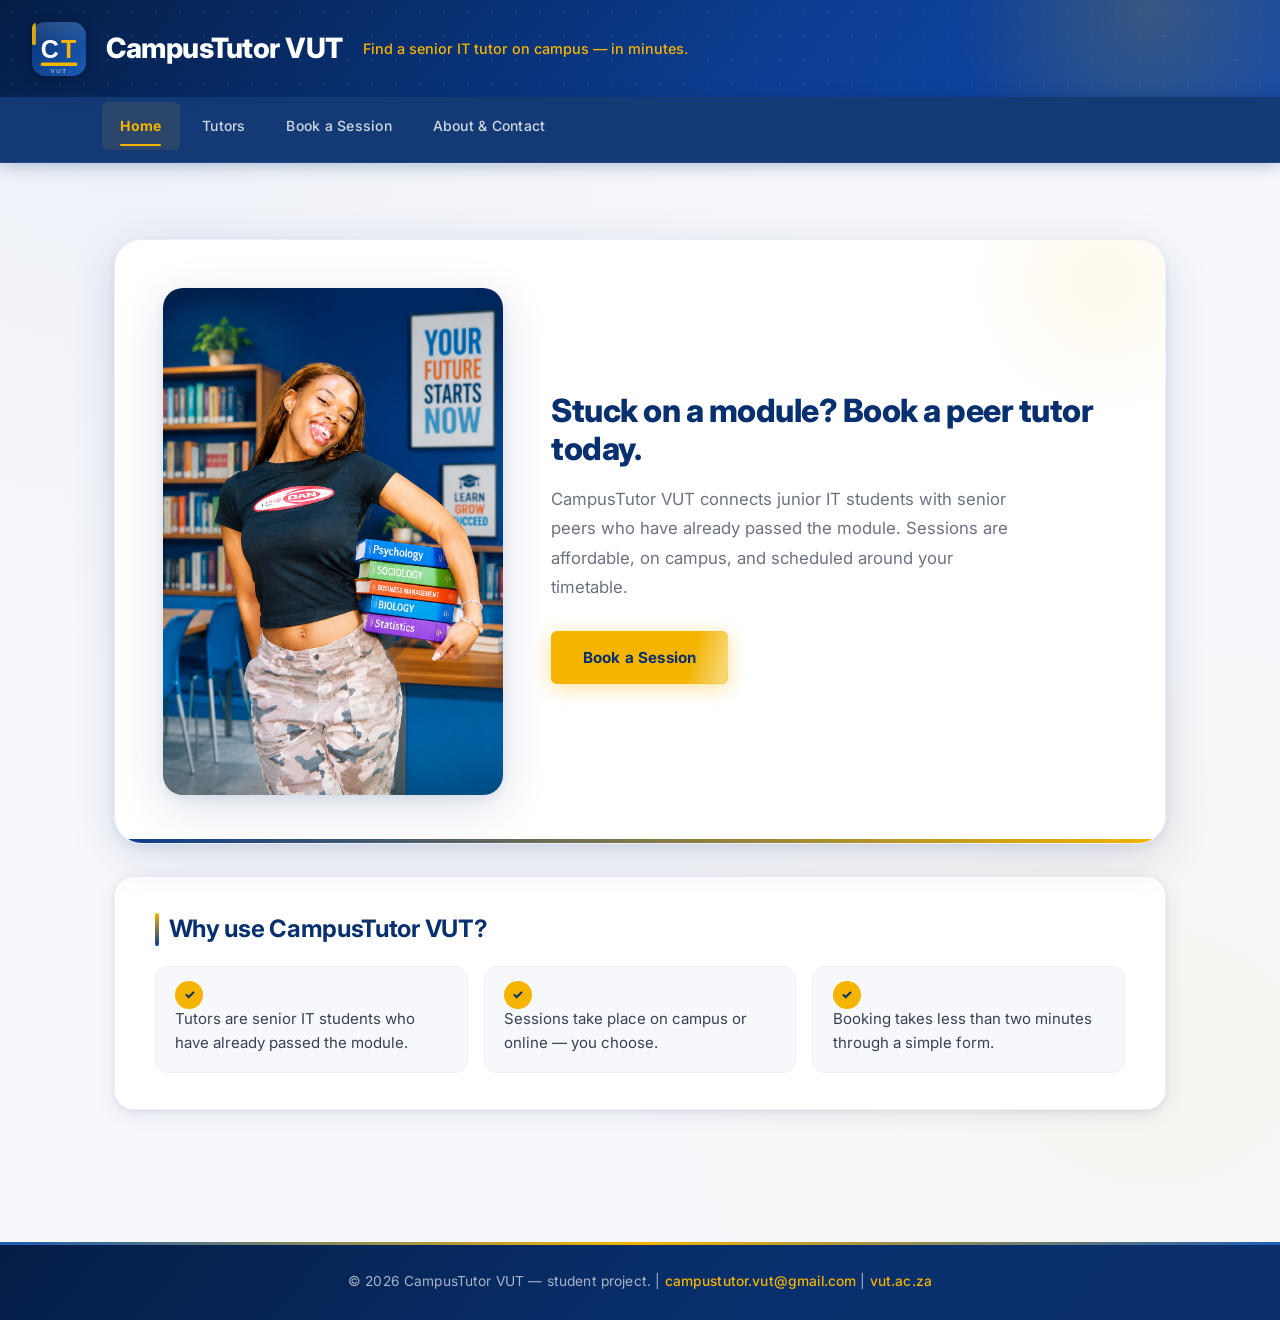
<file: index.html>
<!DOCTYPE html>
<html lang="en">
<head>
    <meta charset="UTF-8">
    <meta name="viewport" content="width=device-width, initial-scale=1.0">
    <title>CampusTutor VUT — peer tutoring for IT students</title>
    <link rel="stylesheet" href="styles.css">
</head>
<body>
    <header class="banner">
        <a href="index.html"><img src="images/logo.svg" alt="CampusTutor VUT logo"></a>
        <h1>CampusTutor VUT</h1>
        <p class="tagline">Find a senior IT tutor on campus — in minutes.</p>
    </header>

    <nav class="main-nav">
        <ul>
            <li><a href="index.html" class="active">Home</a></li>
            <li><a href="tutors.html">Tutors</a></li>
            <li><a href="book.html">Book a Session</a></li>
            <li><a href="about.html">About &amp; Contact</a></li>
        </ul>
    </nav>

    <main class="container">
        <section class="hero">
            <img src="images/hero.gif" alt="Animated illustration of a student booking a tutor">
            <div class="hero-text">
                <h2>Stuck on a module? Book a peer tutor today.</h2>
                <p>CampusTutor VUT connects junior IT students with senior peers who have already passed the module. Sessions are affordable, on campus, and scheduled around your timetable.</p>
                <a href="book.html" class="btn-primary">Book a Session</a>
            </div>
        </section>

        <section class="features">
            <h2>Why use CampusTutor VUT?</h2>
            <ul>
                <li>Tutors are senior IT students who have already passed the module.</li>
                <li>Sessions take place on campus or online — you choose.</li>
                <li>Booking takes less than two minutes through a simple form.</li>
            </ul>
        </section>
    </main>

    <footer>
        <p>&copy; 2026 CampusTutor VUT — student project. |
           <a href="mailto:campustutor.vut@gmail.com">campustutor.vut@gmail.com</a> |
           <a href="https://www.vut.ac.za" target="_blank" rel="noopener">vut.ac.za</a></p>
    </footer>
</body>
</html>
</file>
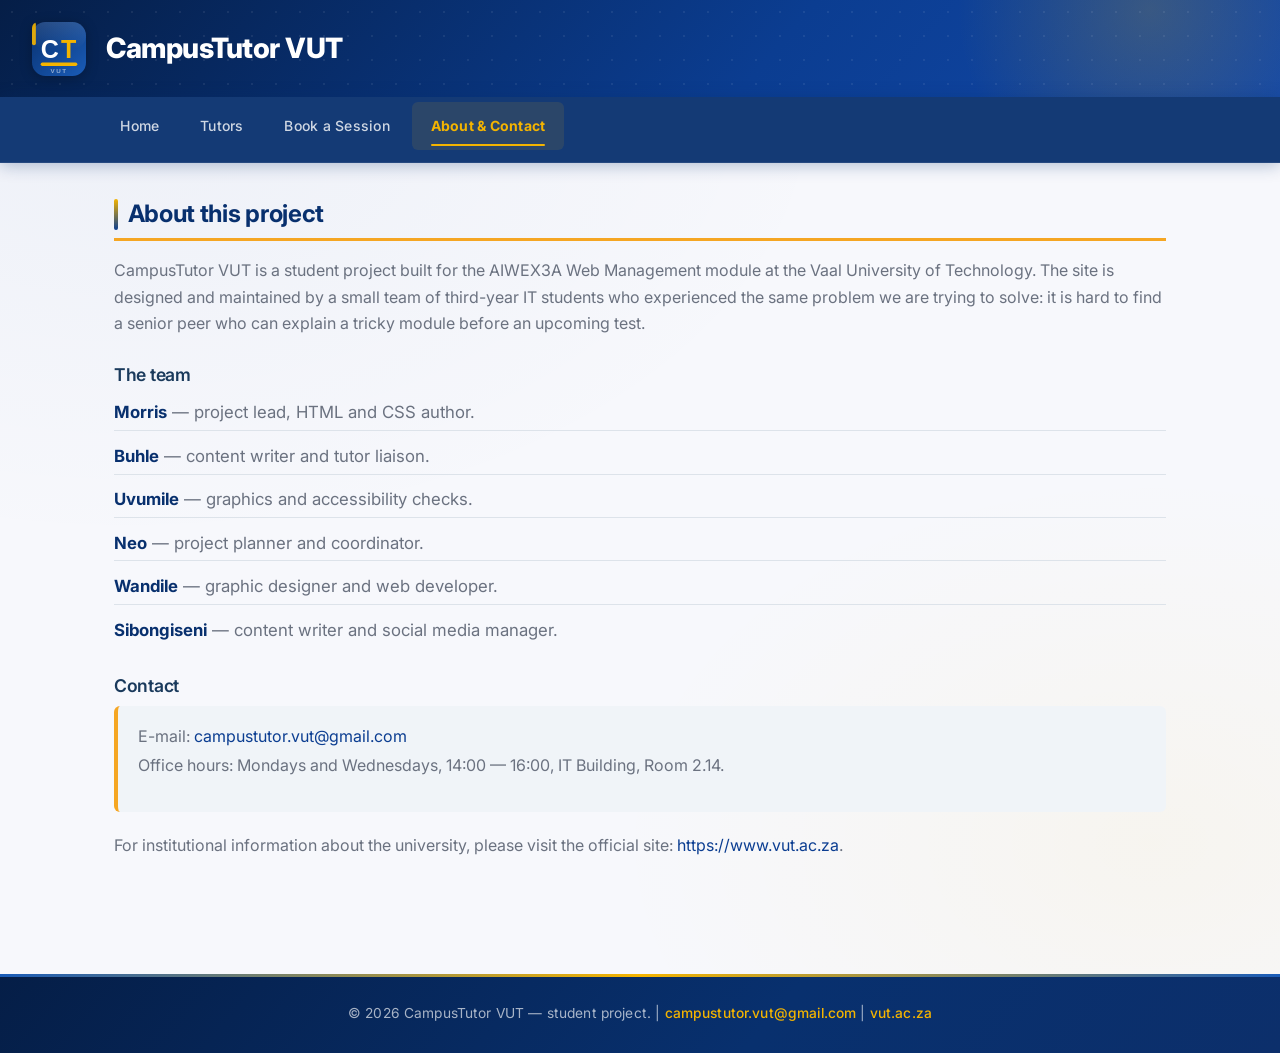
<file: about.html>
<!DOCTYPE html>
<html lang="en">
<head>
    <meta charset="UTF-8">
    <meta name="viewport" content="width=device-width, initial-scale=1.0">
    <title>About &amp; Contact — CampusTutor VUT</title>
    <link rel="stylesheet" href="styles.css">
    <!-- Embedded CSS: page-specific styles for the About page -->
    <style>
        main h2 {
            color: #1a3a5c;
            border-bottom: 3px solid #f5a623;
            padding-bottom: 0.5rem;
            margin-bottom: 1rem;
        }

        main h3 {
            color: #1a3a5c;
            margin-top: 1.75rem;
        }

        .team-list {
            list-style: none;
            padding: 0;
        }

        .team-list li {
            padding: 0.6rem 0.75rem;
            border-bottom: 1px solid #dde3ea;
            font-size: 1.05rem;
        }

        .team-list li:last-child {
            border-bottom: none;
        }

        .contact-box {
            background-color: #f0f4f8;
            border-left: 4px solid #f5a623;
            padding: 1rem 1.25rem;
            border-radius: 6px;
            margin-top: 0.5rem;
            line-height: 1.8;
        }
    </style>
</head>
<body>
    <header class="banner">
        <a href="index.html"><img src="images/logo.svg" alt="CampusTutor VUT logo"></a>
        <h1>CampusTutor VUT</h1>
    </header>

    <nav class="main-nav">
        <ul>
            <li><a href="index.html">Home</a></li>
            <li><a href="tutors.html">Tutors</a></li>
            <li><a href="book.html">Book a Session</a></li>
            <li><a href="about.html" class="active">About &amp; Contact</a></li>
        </ul>
    </nav>

    <main class="container">
        <h2>About this project</h2>
        <p>CampusTutor VUT is a student project built for the AIWEX3A Web Management module at the Vaal University of Technology. The site is designed and maintained by a small team of third-year IT students who experienced the same problem we are trying to solve: it is hard to find a senior peer who can explain a tricky module before an upcoming test.</p>

        <h3>The team</h3>
        <ul class="team-list">
            <li><strong>Morris</strong> — project lead, HTML and CSS author.</li>
            <li><strong>Buhle</strong> — content writer and tutor liaison.</li>
            <li><strong>Uvumile</strong> — graphics and accessibility checks.</li>
            <li><strong>Neo</strong> — project planner and coordinator.</li>
            <li><strong>Wandile</strong> — graphic designer and web developer.</li>
            <li><strong>Sibongiseni</strong> — content writer and social media manager.</li>
        </ul>

        <h3>Contact</h3>
        <div class="contact-box">
            <p>E-mail: <a href="mailto:campustutor.vut@gmail.com">campustutor.vut@gmail.com</a><br>
               Office hours: Mondays and Wednesdays, 14:00 — 16:00, IT Building, Room 2.14.</p>
        </div>

        <p style="margin-top: 1.25rem;">For institutional information about the university, please visit the official site:
           <a href="https://www.vut.ac.za" target="_blank" rel="noopener">https://www.vut.ac.za</a>.</p>
    </main>

    <footer>
        <p>&copy; 2026 CampusTutor VUT — student project. |
           <a href="mailto:campustutor.vut@gmail.com">campustutor.vut@gmail.com</a> |
           <a href="https://www.vut.ac.za" target="_blank" rel="noopener">vut.ac.za</a></p>
    </footer>
</body>
</html>
</file>
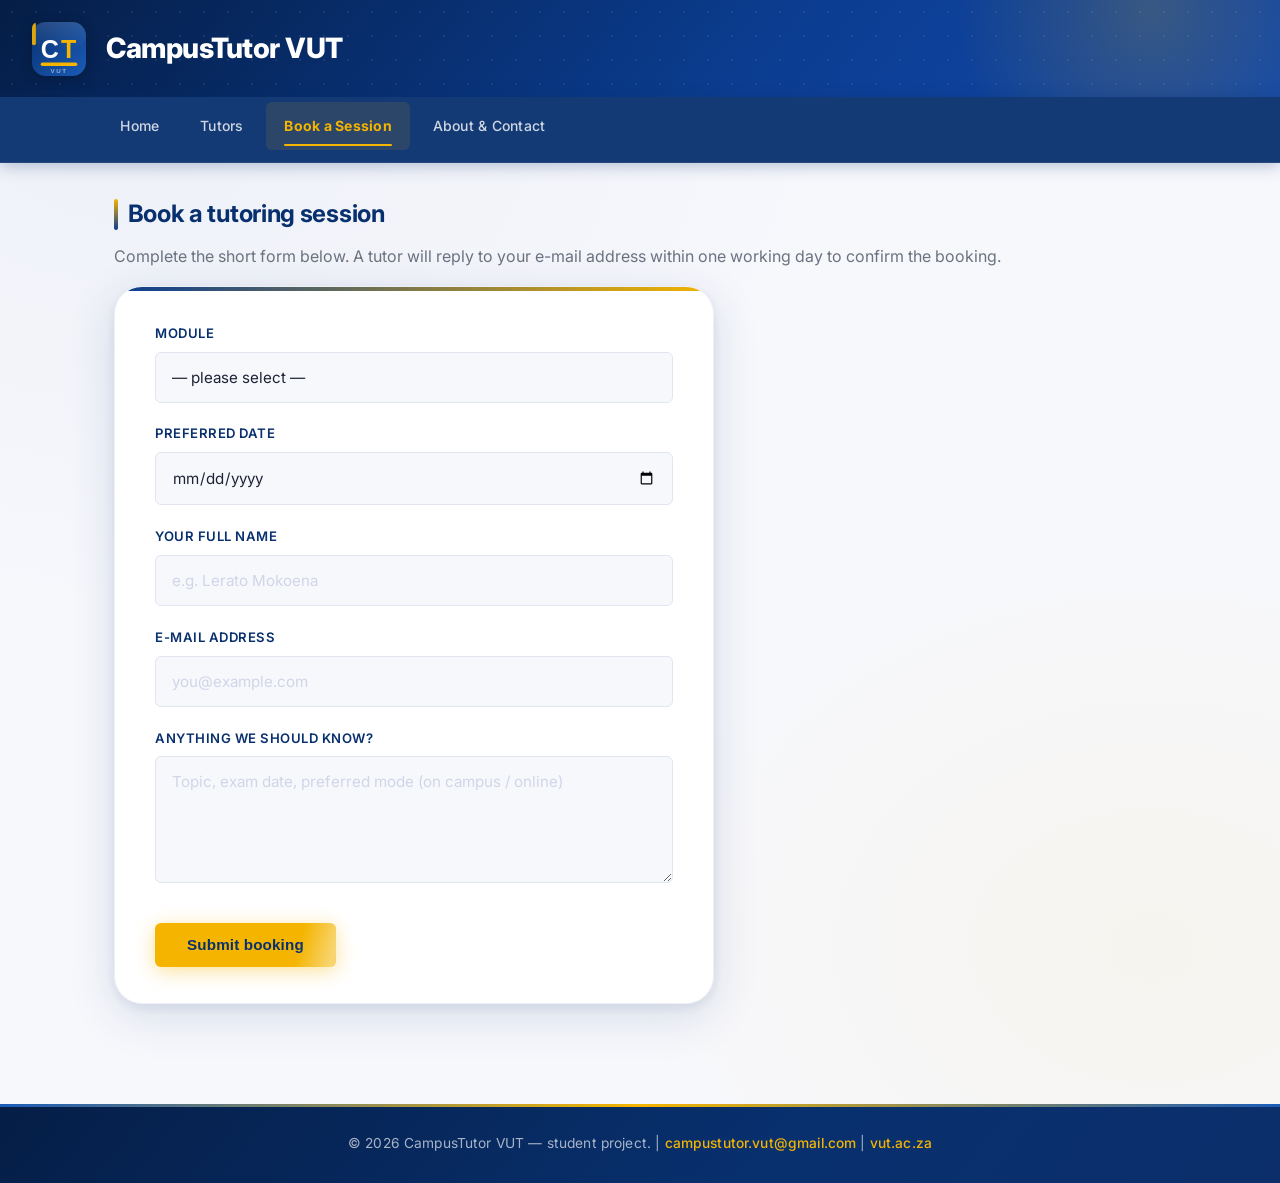
<file: book.html>
<!DOCTYPE html>
<html lang="en">
<head>
    <meta charset="UTF-8">
    <title>Book a Session — CampusTutor VUT</title>
    <link rel="stylesheet" href="styles.css">
</head>
<body>
    <header class="banner">
        <a href="index.html"><img src="images/logo.svg" alt="CampusTutor VUT logo"></a>
        <h1>CampusTutor VUT</h1>
    </header>

    <nav class="main-nav">
        <ul>
            <li><a href="index.html">Home</a></li>
            <li><a href="tutors.html">Tutors</a></li>
            <li><a href="book.html" class="active">Book a Session</a></li>
            <li><a href="about.html">About &amp; Contact</a></li>
        </ul>
    </nav>

    <main class="container">
        <h2>Book a tutoring session</h2>
        <p>Complete the short form below. A tutor will reply to your e-mail address within one working day to confirm the booking.</p>

        <form class="booking-form" action="thank-you.html" method="post">
            <div class="field">
                <label for="module">Module</label>
                <select id="module" name="module" required>
                    <option value="">— please select —</option>
                    <option value="WEDE2A">WEDE2A — Web Development</option>
                    <option value="PROG2A">PROG2A — Programming</option>
                    <option value="DBAS2A">DBAS2A — Databases</option>
                    <option value="NETW2A">NETW2A — Networking</option>
                    <option value="AIWEX3A">AIWEX3A — Web Management</option>
                </select>
            </div>

            <div class="field">
                <label for="date">Preferred date</label>
                <input type="date" id="date" name="date" required>
            </div>

            <div class="field">
                <label for="name">Your full name</label>
                <input type="text" id="name" name="name" placeholder="e.g. Lerato Mokoena" required>
            </div>

            <div class="field">
                <label for="email">E-mail address</label>
                <input type="email" id="email" name="email" placeholder="you@example.com" required>
            </div>

            <div class="field">
                <label for="message">Anything we should know?</label>
                <textarea id="message" name="message" rows="4" placeholder="Topic, exam date, preferred mode (on campus / online)"></textarea>
            </div>

            <button type="submit" class="btn-primary">Submit booking</button>
        </form>
    </main>

    <footer>
        <p>&copy; 2026 CampusTutor VUT — student project. |
           <a href="mailto:campustutor.vut@gmail.com">campustutor.vut@gmail.com</a> |
           <a href="https://www.vut.ac.za" target="_blank" rel="noopener">vut.ac.za</a></p>
    </footer>
</body>
</html>
</file>
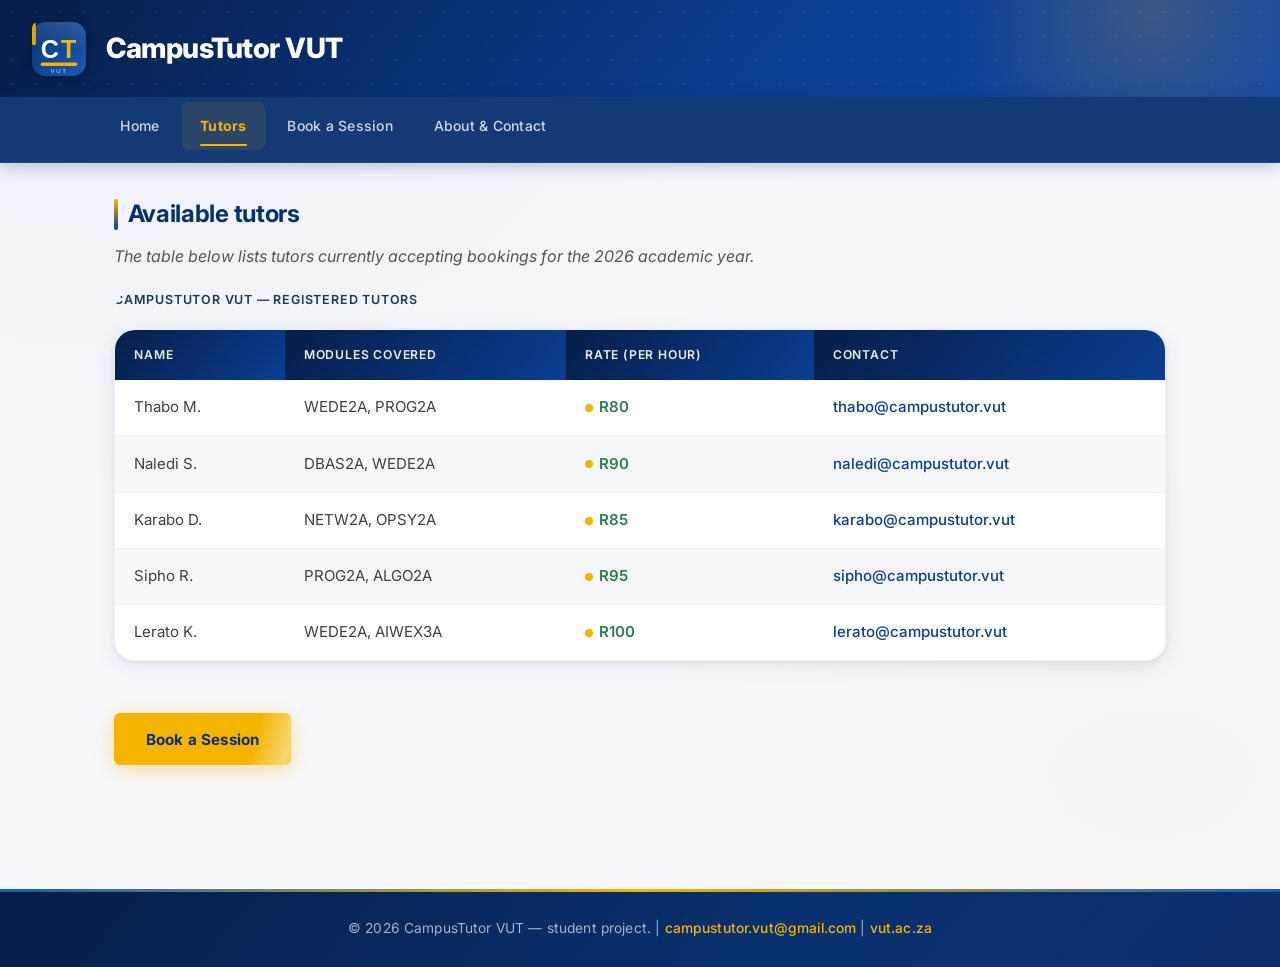
<file: tutors.html>
<!DOCTYPE html>
<html lang="en">
<head>
    <meta charset="UTF-8">
    <title>Tutors — CampusTutor VUT</title>
    <link rel="stylesheet" href="styles.css">
</head>
<body>
    <header class="banner">
        <a href="index.html"><img src="images/logo.svg" alt="CampusTutor VUT logo"></a>
        <h1>CampusTutor VUT</h1>
    </header>

    <nav class="main-nav">
        <ul>
            <li><a href="index.html">Home</a></li>
            <li><a href="tutors.html" class="active">Tutors</a></li>
            <li><a href="book.html">Book a Session</a></li>
            <li><a href="about.html">About &amp; Contact</a></li>
        </ul>
    </nav>

    <main class="container">
        <h2>Available tutors</h2>
        <p style="font-style: italic; color: #555; margin-bottom: 1.25rem;">The table below lists tutors currently accepting bookings for the 2026 academic year.</p>

        <table class="tutors">
            <caption style="font-weight: 600; color: #1a3a5c; margin-bottom: 0.5rem;">CampusTutor VUT — registered tutors</caption>
            <thead>
                <tr>
                    <th>Name</th>
                    <th>Modules covered</th>
                    <th>Rate (per hour)</th>
                    <th>Contact</th>
                </tr>
            </thead>
            <tbody>
                <tr><td>Thabo M.</td><td>WEDE2A, PROG2A</td><td style="color: #2a7d4f; font-weight: 600;">R80</td>
                    <td><a href="mailto:thabo@campustutor.vut">thabo@campustutor.vut</a></td></tr>
                <tr><td>Naledi S.</td><td>DBAS2A, WEDE2A</td><td style="color: #2a7d4f; font-weight: 600;">R90</td>
                    <td><a href="mailto:naledi@campustutor.vut">naledi@campustutor.vut</a></td></tr>
                <tr><td>Karabo D.</td><td>NETW2A, OPSY2A</td><td style="color: #2a7d4f; font-weight: 600;">R85</td>
                    <td><a href="mailto:karabo@campustutor.vut">karabo@campustutor.vut</a></td></tr>
                <tr><td>Sipho R.</td><td>PROG2A, ALGO2A</td><td style="color: #2a7d4f; font-weight: 600;">R95</td>
                    <td><a href="mailto:sipho@campustutor.vut">sipho@campustutor.vut</a></td></tr>
                <tr><td>Lerato K.</td><td>WEDE2A, AIWEX3A</td><td style="color: #2a7d4f; font-weight: 600;">R100</td>
                    <td><a href="mailto:lerato@campustutor.vut">lerato@campustutor.vut</a></td></tr>
            </tbody>
        </table>

        <p style="margin-top: 1.5rem;"><a href="book.html" class="btn-primary">Book a Session</a></p>
    </main>

    <footer>
        <p>&copy; 2026 CampusTutor VUT — student project. |
           <a href="mailto:campustutor.vut@gmail.com">campustutor.vut@gmail.com</a> |
           <a href="https://www.vut.ac.za" target="_blank" rel="noopener">vut.ac.za</a></p>
    </footer>
</body>
</html>
</file>
<file: styles.css>
/* =====================================================================
   CampusTutor VUT — external stylesheet
   Author: project team (AIWEX3A 2026)
   No inline or embedded CSS is used anywhere in the site.
   ===================================================================== */

@import url('https://fonts.googleapis.com/css2?family=Inter:wght@400;500;600;700;800&display=swap');

/* --- 0. Design tokens -------------------------------------------------- */
:root {
    /* Palette */
    --blue-950: #051e47;
    --blue-900: #08306e;
    --blue-700: #0b3d91;
    --blue-500: #1a5cb8;
    --blue-50:  #eef4ff;
    --gold:     #f4b400;
    --gold-dk:  #d99e00;
    --gold-lt:  #fff8e1;
    --white:    #ffffff;
    --gray-50:  #f7f8fc;
    --gray-100: #eef0f7;
    --gray-200: #e2e5f0;
    --gray-300: #d0d5e8;
    --gray-500: #6b7280;
    --gray-700: #374151;
    --gray-800: #1e2235;

    /* Radii */
    --radius-sm: 6px;
    --radius-md: 12px;
    --radius-lg: 20px;
    --radius-xl: 28px;

    /* Shadows */
    --shadow-xs: 0 1px 2px rgba(8,48,110,.06);
    --shadow-sm: 0 1px 4px rgba(8,48,110,.08), 0 1px 2px rgba(8,48,110,.04);
    --shadow-md: 0 4px 20px rgba(8,48,110,.10), 0 2px 6px rgba(8,48,110,.06);
    --shadow-lg: 0 12px 48px rgba(8,48,110,.14), 0 4px 12px rgba(8,48,110,.08);
    --shadow-gold: 0 4px 20px rgba(244,180,0,.40);

    /* Motion */
    --ease: cubic-bezier(.4,0,.2,1);
    --transition: 0.22s var(--ease);
    --transition-slow: 0.4s var(--ease);

    /* Type */
    --font: 'Inter', 'Segoe UI', system-ui, -apple-system, sans-serif;
}

/* --- 1. Animations ----------------------------------------------------- */
@keyframes fadeUp {
    from { opacity: 0; transform: translateY(22px); }
    to   { opacity: 1; transform: translateY(0);    }
}
@keyframes fadeIn {
    from { opacity: 0; }
    to   { opacity: 1; }
}
@keyframes shimmer {
    from { background-position: -200% center; }
    to   { background-position:  200% center; }
}

/* --- 2. Reset and base ------------------------------------------------- */
*, *::before, *::after { box-sizing: border-box; margin: 0; padding: 0; }

html {
    scroll-behavior: smooth;
    overflow-x: hidden;           /* prevent horizontal scroll on all pages */
}

body {
    font-family: var(--font);
    font-size: 16px;
    line-height: 1.65;
    color: var(--gray-800);
    background: var(--gray-50);
    background-image:
        radial-gradient(ellipse 80% 60% at 10% 10%,  rgba(11,61,145,.04)  0%, transparent 70%),
        radial-gradient(ellipse 60% 50% at 90% 80%,  rgba(244,180,0,.05)  0%, transparent 70%);
    min-height: 100vh;
    overflow-x: hidden;
    -webkit-font-smoothing: antialiased;
}

/* safe global image rule */
img { max-width: 100%; height: auto; display: block; }

h1, h2, h3 {
    font-weight: 700;
    line-height: 1.2;
    margin-bottom: 0.55em;
    color: var(--gray-800);
    letter-spacing: -0.3px;
}

/* fluid type: scales smoothly between the two sizes */
h1 { font-size: clamp(1.55rem, 4vw, 2.2rem);  font-weight: 800; letter-spacing: -0.6px; }
h2 { font-size: clamp(1.2rem,  3vw, 1.5rem);  margin-top: 1.5em; }
h3 { font-size: clamp(1rem,    2.5vw, 1.1rem); margin-top: 1.2em; font-weight: 600; }
p  { margin-bottom: 1em; color: var(--gray-500); }

strong { color: var(--gray-800); font-weight: 600; }

a  { color: var(--blue-700); text-decoration: none; transition: color var(--transition); }
a:hover, a:focus { color: var(--blue-500); text-decoration: underline; }

ul, ol { padding-left: 1.5rem; }
li { margin-bottom: 0.45em; color: var(--gray-500); }

.container {
    max-width: 1100px;
    margin: 0 auto;
    padding: 2.25rem 1.5rem;
    animation: fadeUp var(--transition-slow) both;
}

/* --- 3. Banner --------------------------------------------------------- */
.banner {
    background: linear-gradient(130deg, var(--blue-950) 0%, var(--blue-700) 60%, #1248a8 100%);
    color: var(--white);
    padding: 1.35rem 2rem;
    display: flex;
    align-items: center;
    gap: 1.25rem;
    flex-wrap: wrap;
    position: relative;
    overflow: hidden;
    animation: fadeIn 0.4s ease both;
}

.banner::before {
    content: "";
    position: absolute;
    width: 420px; height: 420px;
    right: -80px; top: -200px;
    background: radial-gradient(circle, rgba(244,180,0,.18) 0%, transparent 65%);
    border-radius: 50%;
    pointer-events: none;
}

.banner::after {
    content: "";
    position: absolute;
    inset: 0;
    background-image: radial-gradient(rgba(255,255,255,.07) 1px, transparent 1px);
    background-size: 24px 24px;
    pointer-events: none;
}

.banner img {
    height: 54px;
    width: auto;
    border-radius: var(--radius-sm);
    position: relative;
    z-index: 1;
    filter: drop-shadow(0 2px 6px rgba(0,0,0,.25));
    flex-shrink: 0;
}

.banner h1 {
    color: var(--white);
    margin: 0;
    font-size: clamp(1.3rem, 3.5vw, 1.75rem);
    font-weight: 800;
    letter-spacing: -0.5px;
    position: relative;
    z-index: 1;
}

.banner .tagline {
    color: var(--gold);
    margin: 0;
    font-size: 0.9rem;
    font-weight: 500;
    position: relative;
    z-index: 1;
}

/* --- 4. Navigation ----------------------------------------------------- */
.main-nav {
    background: rgba(8,48,110,.95);
    backdrop-filter: blur(14px);
    -webkit-backdrop-filter: blur(14px);
    border-bottom: 1px solid rgba(255,255,255,0.08);
    position: sticky;
    top: 0;
    z-index: 200;
    box-shadow: 0 2px 16px rgba(8,48,110,.30);
}

.main-nav ul {
    list-style: none;
    display: flex;
    flex-wrap: wrap;
    max-width: 1100px;
    margin: 0 auto;
    padding: 0 0.75rem;
    gap: 0.25rem;
    align-items: center;
}

.main-nav a {
    display: flex;
    align-items: center;
    min-height: 48px;               /* WCAG touch-target minimum */
    color: rgba(255,255,255,.80);
    padding: 0 1.15rem;
    font-size: 0.875rem;
    font-weight: 500;
    letter-spacing: 0.25px;
    border-radius: var(--radius-sm);
    margin: 0.3rem 0;
    transition: color var(--transition), background var(--transition);
    position: relative;
    white-space: nowrap;
}

.main-nav a::after {
    content: "";
    position: absolute;
    bottom: 4px; left: 1.15rem; right: 1.15rem;
    height: 2px;
    background: var(--gold);
    border-radius: 2px;
    transform: scaleX(0);
    transform-origin: left;
    transition: transform var(--transition);
}

.main-nav a:hover,
.main-nav a:focus {
    color: var(--white);
    background: rgba(255,255,255,.09);
    text-decoration: none;
}

.main-nav a:hover::after,
.main-nav a:focus::after { transform: scaleX(1); }

.main-nav a.active {
    color: var(--gold);
    font-weight: 700;
    background: rgba(244,180,0,.10);
    text-decoration: none;
}

.main-nav a.active::after { transform: scaleX(1); }

/* --- 5. Hero section --------------------------------------------------- */
.hero {
    display: flex;
    align-items: center;
    gap: 3rem;
    margin: 2.5rem 0 2rem;
    flex-wrap: wrap;
    background: var(--white);
    border-radius: var(--radius-xl);
    padding: 3rem;
    box-shadow: var(--shadow-lg);
    border: 1px solid var(--gray-100);
    position: relative;
    overflow: hidden;
}

.hero::before {
    content: "";
    position: absolute;
    width: 280px; height: 280px;
    top: -100px; right: -80px;
    background: radial-gradient(circle, rgba(244,180,0,.08) 0%, transparent 70%);
    border-radius: 50%;
    pointer-events: none;
}

.hero::after {
    content: "";
    position: absolute;
    bottom: 0; left: 0; right: 0;
    height: 4px;
    background: linear-gradient(90deg, var(--blue-700), var(--gold));
    border-radius: 0 0 var(--radius-xl) var(--radius-xl);
}

.hero img {
    max-width: 340px;
    width: 100%;
    border-radius: var(--radius-lg);
    box-shadow: var(--shadow-lg);
    position: relative;
    z-index: 1;
    transition: transform var(--transition-slow);
}

.hero img:hover { transform: scale(1.02) rotate(-0.5deg); }

.hero-text { flex: 1; min-width: 240px; position: relative; z-index: 1; }

.hero-text h2 {
    font-size: clamp(1.35rem, 3.5vw, 2rem);
    font-weight: 800;
    margin-top: 0;
    color: var(--blue-900);
    letter-spacing: -0.5px;
    line-height: 1.18;
}

.hero-text p { font-size: 1.05rem; line-height: 1.75; max-width: 480px; }

/* --- 6. Features section ----------------------------------------------- */
.features {
    background: var(--white);
    border-radius: var(--radius-lg);
    padding: 2.25rem 2.5rem;
    margin-bottom: 2rem;
    box-shadow: var(--shadow-md);
    border: 1px solid var(--gray-100);
}

.features h2 {
    margin-top: 0;
    color: var(--blue-900);
    display: flex;
    align-items: center;
    gap: 0.6rem;
}

.features h2::before {
    content: "";
    display: inline-block;
    width: 4px;
    height: 1.4em;
    background: linear-gradient(to bottom, var(--gold), var(--blue-700));
    border-radius: 4px;
    flex-shrink: 0;
}

.features ul {
    list-style: none;
    padding: 0;
    display: grid;
    grid-template-columns: repeat(auto-fit, minmax(220px, 1fr));
    gap: 1rem;
    margin-top: 1.25rem;
}

.features ul li {
    padding: 1.1rem 1.2rem;
    padding-top: 2.5rem;
    background: var(--gray-50);
    border-radius: var(--radius-md);
    border: 1px solid var(--gray-100);
    color: var(--gray-700);
    font-size: 0.94rem;
    line-height: 1.55;
    position: relative;
    margin-bottom: 0;
    transition: box-shadow var(--transition), transform var(--transition), border-color var(--transition);
}

.features ul li::before {
    content: "✓";
    position: absolute;
    top: 0.85rem; left: 1.2rem;
    width: 28px; height: 28px;
    background: var(--gold);
    color: var(--blue-900);
    font-weight: 800;
    font-size: 0.8rem;
    border-radius: 50%;
    display: flex;
    align-items: center;
    justify-content: center;
}

.features ul li:hover {
    box-shadow: var(--shadow-md);
    transform: translateY(-2px);
    border-color: var(--gold);
}

/* --- 7. Buttons -------------------------------------------------------- */
.btn-primary {
    display: inline-block;
    background: var(--gold);
    color: var(--blue-900);
    padding: 0.85rem 2rem;
    border-radius: var(--radius-sm);
    font-weight: 700;
    font-size: 0.95rem;
    border: none;
    cursor: pointer;
    margin-top: 0.75rem;
    letter-spacing: 0.15px;
    position: relative;
    overflow: hidden;
    box-shadow: var(--shadow-gold);
    transition: background var(--transition), box-shadow var(--transition), transform var(--transition);
    -webkit-tap-highlight-color: transparent;
}

.btn-primary::after {
    content: "";
    position: absolute;
    inset: 0;
    background: linear-gradient(105deg, transparent 40%, rgba(255,255,255,.45) 50%, transparent 60%);
    background-size: 200% 100%;
    background-position: -200% center;
}

.btn-primary:hover::after { animation: shimmer 0.55s var(--ease); }

.btn-primary:hover,
.btn-primary:focus {
    background: var(--gold-dk);
    box-shadow: 0 6px 24px rgba(244,180,0,.50);
    transform: translateY(-2px);
    text-decoration: none;
}

.btn-primary:active { transform: translateY(0); box-shadow: var(--shadow-gold); }

/* --- 8. Page heading helpers ------------------------------------------- */
.container > h2:first-child { margin-top: 0; color: var(--blue-900); }

.container > h2 { display: flex; align-items: center; gap: 0.6rem; }

.container > h2::before {
    content: "";
    display: inline-block;
    width: 4px;
    height: 1.3em;
    background: linear-gradient(to bottom, var(--gold), var(--blue-700));
    border-radius: 4px;
    flex-shrink: 0;
}

/* --- 9. Tutors table --------------------------------------------------- */
table.tutors {
    width: 100%;
    border-collapse: separate;
    border-spacing: 0;
    margin: 1.25rem 0 2.5rem;
    background: var(--white);
    border-radius: var(--radius-lg);
    overflow: hidden;
    box-shadow: var(--shadow-md);
    border: 1px solid var(--gray-100);
}

table.tutors caption {
    caption-side: top;
    text-align: left;
    font-weight: 600;
    font-size: 0.78rem;
    color: var(--gray-500);
    padding-bottom: 0.65rem;
    text-transform: uppercase;
    letter-spacing: 0.8px;
}

table.tutors th,
table.tutors td {
    padding: 0.95rem 1.2rem;
    text-align: left;
    border-bottom: 1px solid var(--gray-100);
}

table.tutors td { color: var(--gray-700); font-size: 0.94rem; }

table.tutors thead th {
    background: linear-gradient(130deg, var(--blue-950), var(--blue-700));
    color: rgba(255,255,255,.92);
    font-size: 0.76rem;
    text-transform: uppercase;
    letter-spacing: 0.8px;
    font-weight: 600;
    border-bottom: none;
    white-space: nowrap;
}

table.tutors thead th:first-child { border-radius: var(--radius-lg) 0 0 0; }
table.tutors thead th:last-child  { border-radius: 0 var(--radius-lg) 0 0; }
table.tutors tbody tr:last-child td { border-bottom: none; }
table.tutors tbody tr { transition: background var(--transition); }
table.tutors tbody tr:nth-child(even) { background: var(--gray-50); }
table.tutors tbody tr:hover { background: var(--blue-50); }

/* rate column dot */
table.tutors td:nth-child(3) { font-weight: 700; color: var(--blue-900); white-space: nowrap; }
table.tutors td:nth-child(3)::before {
    content: "";
    display: inline-block;
    vertical-align: middle;
    width: 8px; height: 8px;
    background: var(--gold);
    border-radius: 50%;
    margin-right: 6px;
}

table.tutors td a {
    color: var(--blue-700);
    font-weight: 500;
    display: inline-flex;
    align-items: center;
    gap: 0.3rem;
    transition: color var(--transition);
    word-break: break-all;
}

table.tutors td a:hover { color: var(--blue-500); }

/* --- 10. Booking form -------------------------------------------------- */
.booking-form {
    max-width: 600px;
    background: var(--white);
    padding: 2.25rem 2.5rem;
    border-radius: var(--radius-xl);
    box-shadow: var(--shadow-lg);
    border: 1px solid var(--gray-100);
    position: relative;
    overflow: hidden;
}

.booking-form::before {
    content: "";
    position: absolute;
    top: 0; left: 0; right: 0;
    height: 4px;
    background: linear-gradient(90deg, var(--blue-700), var(--gold));
}

.booking-form .field { margin-bottom: 1.3rem; }

.booking-form label {
    display: block;
    font-weight: 600;
    font-size: 0.82rem;
    text-transform: uppercase;
    letter-spacing: 0.5px;
    margin-bottom: 0.45rem;
    color: var(--blue-900);
}

.booking-form input,
.booking-form select,
.booking-form textarea {
    width: 100%;
    padding: 0.75rem 1rem;
    font: inherit;
    font-size: 0.95rem;
    border: 1.5px solid var(--gray-200);
    border-radius: var(--radius-sm);
    background: var(--gray-50);
    color: var(--gray-800);
    min-height: 48px;              /* touch-friendly tap target */
    transition: border-color var(--transition), background var(--transition), box-shadow var(--transition);
    -webkit-appearance: none;      /* consistent look on iOS */
    appearance: none;
}

.booking-form input:hover,
.booking-form select:hover,
.booking-form textarea:hover { border-color: var(--gray-300); }

.booking-form input:focus,
.booking-form select:focus,
.booking-form textarea:focus {
    outline: none;
    border-color: var(--blue-700);
    background: var(--white);
    box-shadow: 0 0 0 4px rgba(11,61,145,.10);
}

.booking-form input::placeholder,
.booking-form textarea::placeholder { color: var(--gray-300); }

.booking-form textarea { resize: vertical; min-height: 110px; }

/* --- 11. About page ---------------------------------------------------- */
.container > ul li,
.container > ol li { padding: 0.2rem 0; line-height: 1.7; }

.container > ul li strong { color: var(--blue-900); font-weight: 700; }

/* --- 12. Footer -------------------------------------------------------- */
footer {
    background: linear-gradient(130deg, var(--blue-950) 0%, var(--blue-900) 60%, #0c2f6b 100%);
    color: rgba(255,255,255,.65);
    text-align: center;
    padding: 1.75rem 1.5rem;
    margin-top: 4rem;
    font-size: 0.86rem;
    letter-spacing: 0.15px;
    position: relative;
}

footer::before {
    content: "";
    position: absolute;
    top: 0; left: 0; right: 0;
    height: 3px;
    background: linear-gradient(90deg, var(--blue-500), var(--gold), var(--blue-500));
}

footer p { margin: 0; color: inherit; }

footer a {
    color: var(--gold);
    font-weight: 500;
    transition: color var(--transition);
}

footer a:hover { color: #ffd54f; text-decoration: none; }

/* =====================================================================
   RESPONSIVE STYLES
   Breakpoints:
     480px  — small phones (iPhone SE, narrow Android)
     640px  — standard phones
     768px  — large phones / tablets (portrait)
   ===================================================================== */

/* -- Tablet: 768px ------------------------------------------------------ */
@media (max-width: 768px) {
    .features ul { grid-template-columns: 1fr 1fr; }

    .hero { padding: 2rem; gap: 2rem; }
    .hero img { max-width: 280px; }

    .container { padding: 1.75rem 1.25rem; }
}

/* -- Phone: 640px ------------------------------------------------------- */
@media (max-width: 640px) {

    /* === Layout === */
    .container { padding: 1.5rem 1rem; }

    /* === Banner === */
    .banner {
        flex-direction: column;
        align-items: center;
        text-align: center;
        padding: 1.25rem 1rem;
        gap: 0.6rem;
    }
    .banner::before { display: none; }
    .banner img { height: 48px; }
    .banner h1 { font-size: 1.3rem; }
    .banner .tagline { font-size: 0.82rem; }

    /* === Navigation === */
    .main-nav ul {
        flex-direction: column;
        padding: 0;
        gap: 0;
    }
    .main-nav li { width: 100%; }
    .main-nav a {
        min-height: 52px;
        padding: 0 1.25rem;
        border-radius: 0;
        margin: 0;
        border-bottom: 1px solid rgba(255,255,255,.07);
        justify-content: flex-start;
        font-size: 0.92rem;
    }
    .main-nav a::after { display: none; }
    .main-nav a.active { border-left: 3px solid var(--gold); padding-left: calc(1.25rem - 3px); }

    /* === Hero === */
    .hero {
        flex-direction: column;
        padding: 1.5rem;
        gap: 1.5rem;
        border-radius: var(--radius-lg);
        margin: 1.25rem 0 1.5rem;
    }
    .hero::before { display: none; }
    .hero img { max-width: 100%; border-radius: var(--radius-md); }
    .hero-text h2 { font-size: clamp(1.25rem, 5vw, 1.5rem); }
    .hero-text p { font-size: 0.97rem; }

    /* === Features === */
    .features {
        padding: 1.5rem 1.25rem;
        border-radius: var(--radius-lg);
    }
    .features ul { grid-template-columns: 1fr; gap: 0.75rem; }

    /* === Button: full-width on phones === */
    .btn-primary {
        display: block;
        width: 100%;
        text-align: center;
        padding: 1rem;
        font-size: 1rem;
    }

    /* === Booking form === */
    .booking-form {
        padding: 1.5rem 1.25rem 1.75rem;
        border-radius: var(--radius-lg);
        max-width: 100%;
    }
    .booking-form .field { margin-bottom: 1.1rem; }
    .booking-form input,
    .booking-form select,
    .booking-form textarea { font-size: 1rem; }  /* prevent iOS auto-zoom */

    /* === Tutors table → card list === */
    table.tutors {
        border-radius: var(--radius-md);
        box-shadow: none;
        border: none;
        background: transparent;
        margin: 0.75rem 0 2rem;
    }

    table.tutors caption { font-size: 0.75rem; padding-bottom: 0.5rem; }

    table.tutors thead { display: none; }

    table.tutors tbody { display: flex; flex-direction: column; gap: 0.85rem; }

    table.tutors tr {
        display: block;
        background: var(--white);
        border: 1px solid var(--gray-200);
        border-radius: var(--radius-md);
        box-shadow: var(--shadow-sm);
        overflow: hidden;
    }

    table.tutors td {
        display: flex;
        flex-direction: column;
        border: none;
        border-bottom: 1px solid var(--gray-100);
        padding: 0.75rem 1rem;
        font-size: 0.93rem;
    }

    table.tutors td:last-child { border-bottom: none; }

    /* CSS-generated field labels on mobile */
    table.tutors td::before {
        font-weight: 700;
        font-size: 0.7rem;
        text-transform: uppercase;
        letter-spacing: 0.7px;
        color: var(--gray-500);
        margin-bottom: 0.2rem;
        /* reset desktop dot styles */
        display: block;
        width: auto; height: auto;
        background: none;
        border-radius: 0;
        vertical-align: unset;
        margin-right: 0;
    }

    table.tutors td:nth-child(1)::before { content: "Tutor"; }
    table.tutors td:nth-child(2)::before { content: "Modules"; }
    table.tutors td:nth-child(3)::before { content: "Rate / hr"; color: var(--gold-dk); }
    table.tutors td:nth-child(4)::before { content: "Contact"; }

    /* first row (tutor name) gets a blue-tinted header look */
    table.tutors td:nth-child(1) {
        background: var(--blue-50);
        font-weight: 700;
        color: var(--blue-900);
        font-size: 1rem;
    }

    /* === About page lists === */
    .container > ul,
    .container > ol { padding-left: 1.1rem; }

    /* === Footer === */
    footer { padding: 1.25rem 1rem; font-size: 0.82rem; margin-top: 2.5rem; }
    footer p { line-height: 2; }
}

/* -- Small phones: 480px ----------------------------------------------- */
@media (max-width: 480px) {
    .banner img { height: 42px; }
    .banner h1 { font-size: 1.2rem; }

    .hero { padding: 1.25rem; gap: 1.25rem; margin: 1rem 0 1.25rem; }

    .features { padding: 1.25rem 1rem; }
    .features ul li { padding: 0.9rem 1rem; padding-top: 2.3rem; }

    .booking-form { padding: 1.25rem 1rem 1.5rem; }

    .container { padding: 1.25rem 0.85rem; }
}
</file>
